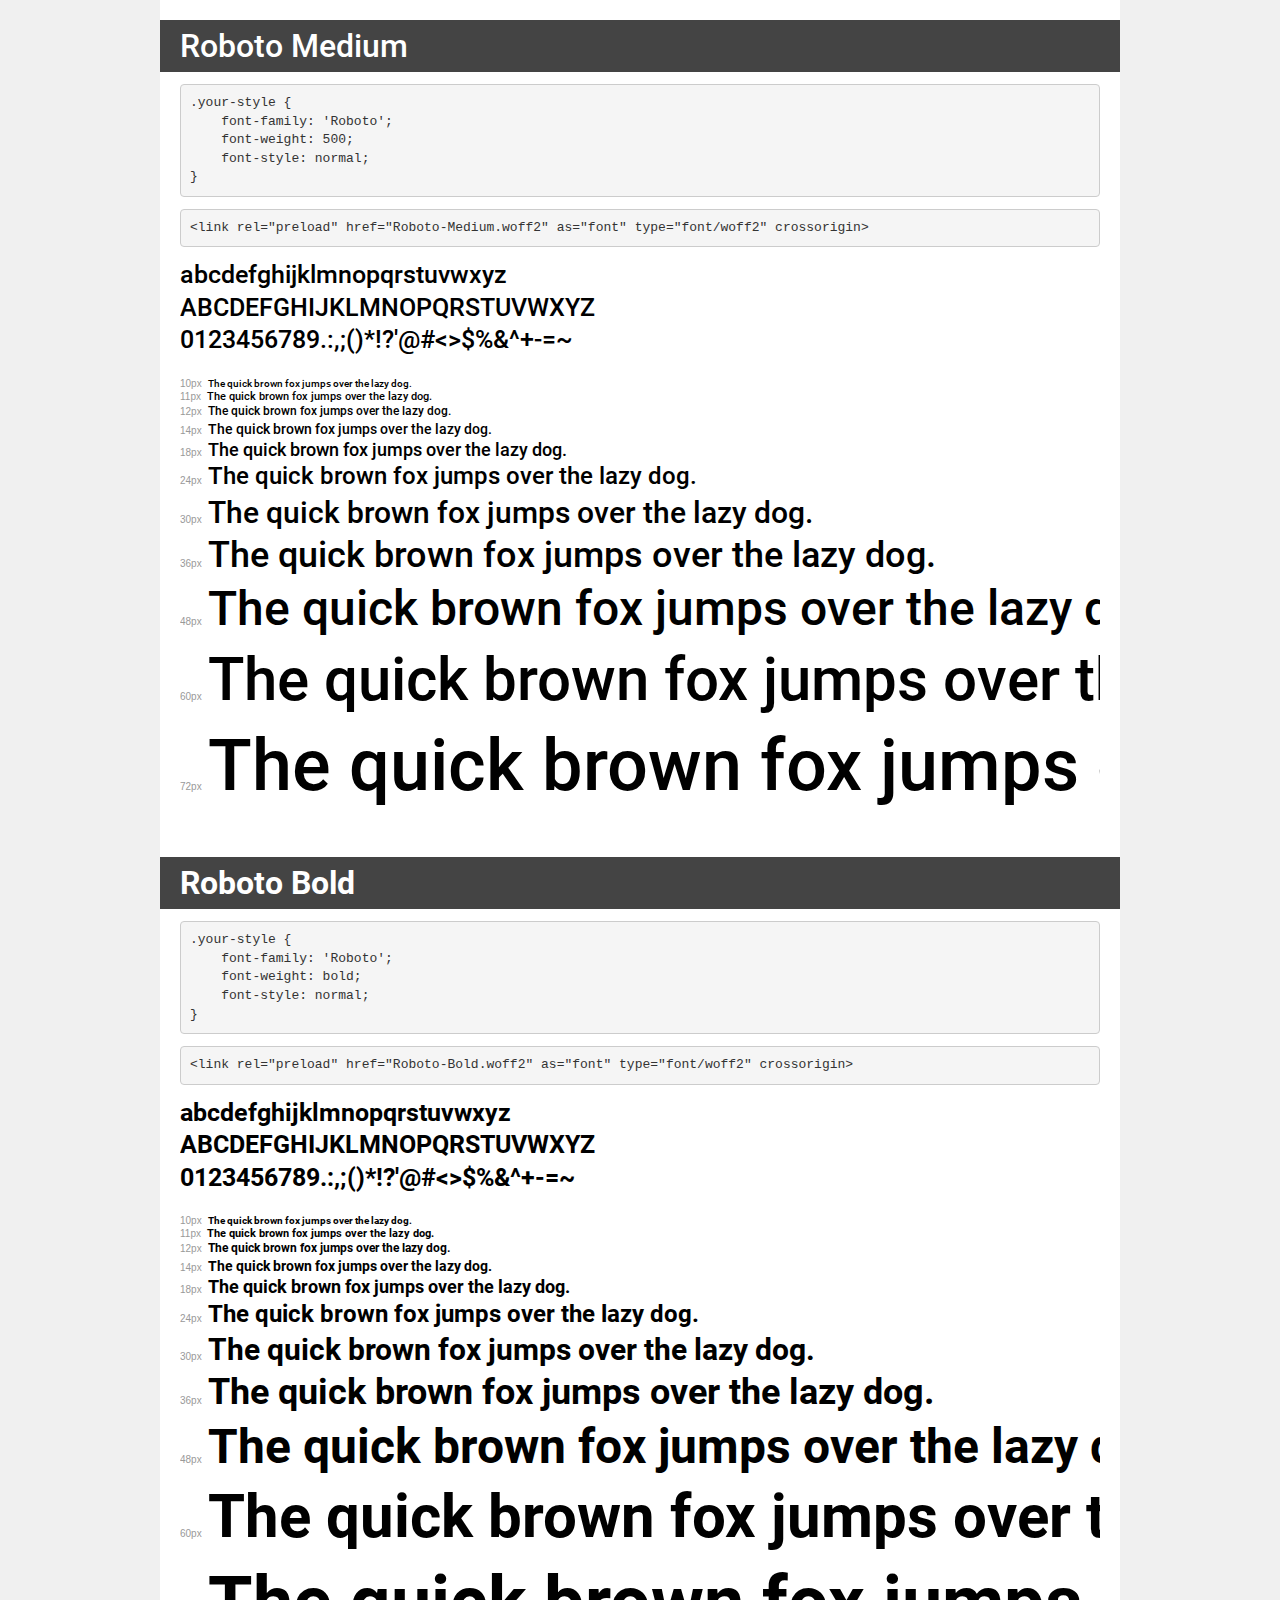
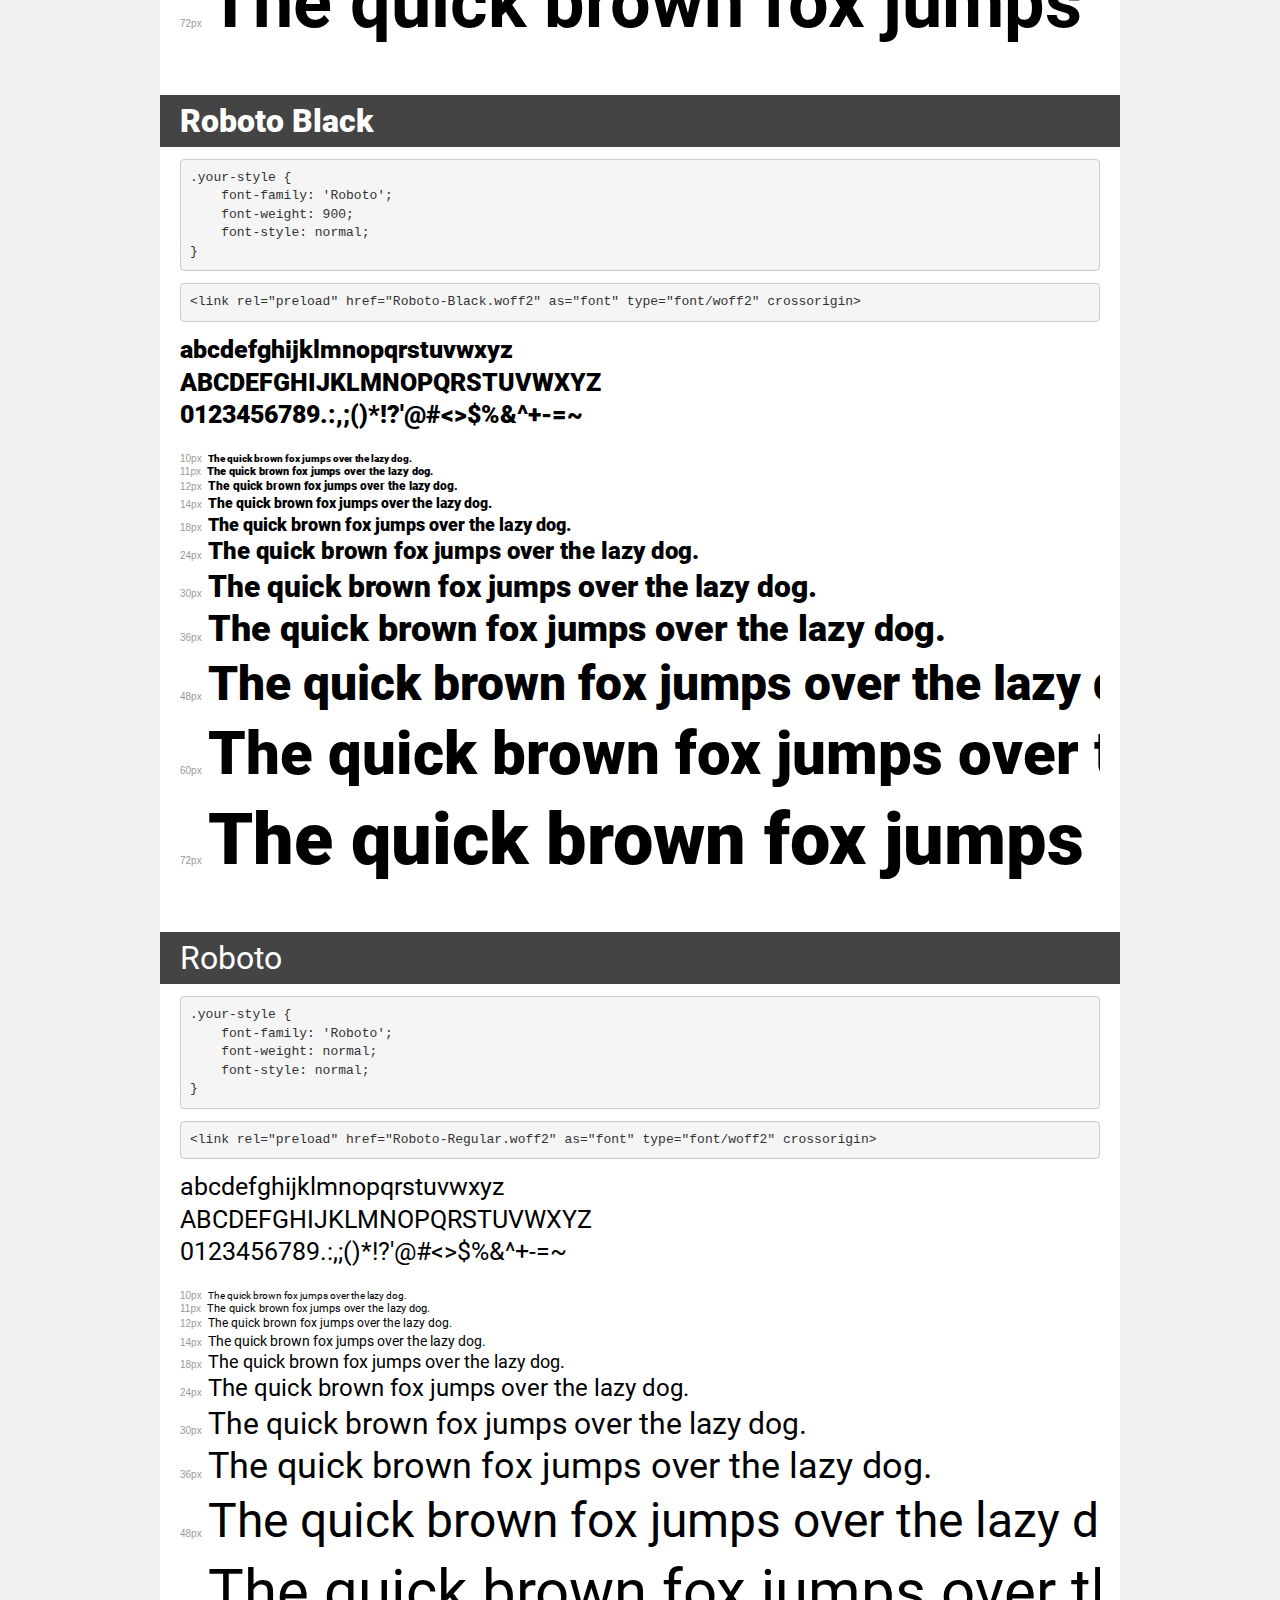
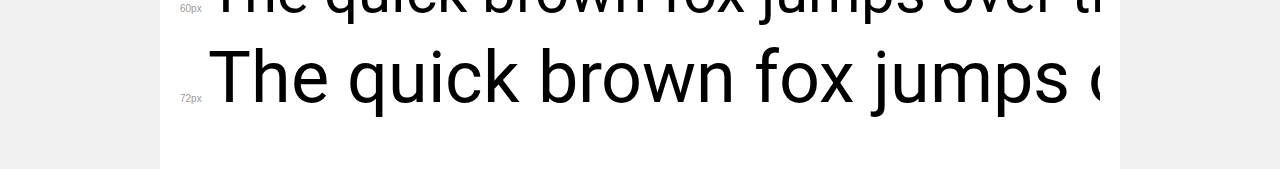
<file: assets/fonts/demo.html>
<!DOCTYPE html>
<html lang="en">
<head>
    <meta charset="utf-8">
    <meta http-equiv="X-UA-Compatible" content="IE=edge">
    <meta name="viewport" content="width=device-width, initial-scale=1">
    <meta name="robots" content="noindex, noarchive">
    <meta name="format-detection" content="telephone=no">
    <title>Transfonter demo</title>
    <link href="stylesheet.css" rel="stylesheet">
    <style>
        /*
        http://meyerweb.com/eric/tools/css/reset/
        v2.0 | 20110126
        License: none (public domain)
        */
        html, body, div, span, applet, object, iframe,
        h1, h2, h3, h4, h5, h6, p, blockquote, pre,
        a, abbr, acronym, address, big, cite, code,
        del, dfn, em, img, ins, kbd, q, s, samp,
        small, strike, strong, sub, sup, tt, var,
        b, u, i, center,
        dl, dt, dd, ol, ul, li,
        fieldset, form, label, legend,
        table, caption, tbody, tfoot, thead, tr, th, td,
        article, aside, canvas, details, embed,
        figure, figcaption, footer, header, hgroup,
        menu, nav, output, ruby, section, summary,
        time, mark, audio, video {
            margin: 0;
            padding: 0;
            border: 0;
            font-size: 100%;
            font: inherit;
            vertical-align: baseline;
        }
        /* HTML5 display-role reset for older browsers */
        article, aside, details, figcaption, figure,
        footer, header, hgroup, menu, nav, section {
            display: block;
        }
        body {
            line-height: 1;
        }
        ol, ul {
            list-style: none;
        }
        blockquote, q {
            quotes: none;
        }
        blockquote:before, blockquote:after,
        q:before, q:after {
            content: '';
            content: none;
        }
        table {
            border-collapse: collapse;
            border-spacing: 0;
        }
        /* demo styles */
        body {
            background: #f0f0f0;
            color: #000;
        }
        .page {
            background: #fff;
            width: 920px;
            margin: 0 auto;
            padding: 20px 20px 0 20px;
            overflow: hidden;
        }
        .font-container {
            overflow-x: auto;
            overflow-y: hidden;
            margin-bottom: 40px;
            line-height: 1.3;
            white-space: nowrap;
            padding-bottom: 5px;
        }
        h1 {
            position: relative;
            background: #444;
            font-size: 32px;
            color: #fff;
            padding: 10px 20px;
            margin: 0 -20px 12px -20px;
        }
        .letters {
            font-size: 25px;
            margin-bottom: 20px;
        }
        .s10:before {
            content: '10px';
        }
        .s11:before {
            content: '11px';
        }
        .s12:before {
            content: '12px';
        }
        .s14:before {
            content: '14px';
        }
        .s18:before {
            content: '18px';
        }
        .s24:before {
            content: '24px';
        }
        .s30:before {
            content: '30px';
        }
        .s36:before {
            content: '36px';
        }
        .s48:before {
            content: '48px';
        }
        .s60:before {
            content: '60px';
        }
        .s72:before {
            content: '72px';
        }
        .s10:before, .s11:before, .s12:before, .s14:before,
        .s18:before, .s24:before, .s30:before, .s36:before,
        .s48:before, .s60:before, .s72:before {
            font-family: Arial, sans-serif;
            font-size: 10px;
            font-weight: normal;
            font-style: normal;
            color: #999;
            padding-right: 6px;
        }
        pre {
            display: block;
            padding: 9px;
            margin: 0 0 12px;
            font-family: Monaco, Menlo, Consolas, "Courier New", monospace;
            font-size: 13px;
            line-height: 1.428571429;
            color: #333;
            font-weight: normal;
            font-style: normal;
            background-color: #f5f5f5;
            border: 1px solid #ccc;
            overflow-x: auto;
            border-radius: 4px;
        }
        /* responsive */
        @media (max-width: 959px) {
            .page {
                width: auto;
                margin: 0;
            }
        }
    </style>
</head>
<body>
<div class="page">
    <div class="demo">
        <h1 style="font-family: 'Roboto'; font-weight: 500; font-style: normal;">Roboto Medium</h1>
        <pre title="Usage">.your-style {
    font-family: 'Roboto';
    font-weight: 500;
    font-style: normal;
}</pre>
        <pre title="Preload (optional)">
&lt;link rel=&quot;preload&quot; href=&quot;Roboto-Medium.woff2&quot; as=&quot;font&quot; type=&quot;font/woff2&quot; crossorigin&gt;</pre>
        <div class="font-container" style="font-family: 'Roboto'; font-weight: 500; font-style: normal;">
            <p class="letters">
                abcdefghijklmnopqrstuvwxyz<br>
ABCDEFGHIJKLMNOPQRSTUVWXYZ<br>
                0123456789.:,;()*!?'@#&lt;&gt;$%&^+-=~
            </p>
            <p class="s10" style="font-size: 10px;">The quick brown fox jumps over the lazy dog.</p>
            <p class="s11" style="font-size: 11px;">The quick brown fox jumps over the lazy dog.</p>
            <p class="s12" style="font-size: 12px;">The quick brown fox jumps over the lazy dog.</p>
            <p class="s14" style="font-size: 14px;">The quick brown fox jumps over the lazy dog.</p>
            <p class="s18" style="font-size: 18px;">The quick brown fox jumps over the lazy dog.</p>
            <p class="s24" style="font-size: 24px;">The quick brown fox jumps over the lazy dog.</p>
            <p class="s30" style="font-size: 30px;">The quick brown fox jumps over the lazy dog.</p>
            <p class="s36" style="font-size: 36px;">The quick brown fox jumps over the lazy dog.</p>
            <p class="s48" style="font-size: 48px;">The quick brown fox jumps over the lazy dog.</p>
            <p class="s60" style="font-size: 60px;">The quick brown fox jumps over the lazy dog.</p>
            <p class="s72" style="font-size: 72px;">The quick brown fox jumps over the lazy dog.</p>
        </div>
    </div>

    <div class="demo">
        <h1 style="font-family: 'Roboto'; font-weight: bold; font-style: normal;">Roboto Bold</h1>
        <pre title="Usage">.your-style {
    font-family: 'Roboto';
    font-weight: bold;
    font-style: normal;
}</pre>
        <pre title="Preload (optional)">
&lt;link rel=&quot;preload&quot; href=&quot;Roboto-Bold.woff2&quot; as=&quot;font&quot; type=&quot;font/woff2&quot; crossorigin&gt;</pre>
        <div class="font-container" style="font-family: 'Roboto'; font-weight: bold; font-style: normal;">
            <p class="letters">
                abcdefghijklmnopqrstuvwxyz<br>
ABCDEFGHIJKLMNOPQRSTUVWXYZ<br>
                0123456789.:,;()*!?'@#&lt;&gt;$%&^+-=~
            </p>
            <p class="s10" style="font-size: 10px;">The quick brown fox jumps over the lazy dog.</p>
            <p class="s11" style="font-size: 11px;">The quick brown fox jumps over the lazy dog.</p>
            <p class="s12" style="font-size: 12px;">The quick brown fox jumps over the lazy dog.</p>
            <p class="s14" style="font-size: 14px;">The quick brown fox jumps over the lazy dog.</p>
            <p class="s18" style="font-size: 18px;">The quick brown fox jumps over the lazy dog.</p>
            <p class="s24" style="font-size: 24px;">The quick brown fox jumps over the lazy dog.</p>
            <p class="s30" style="font-size: 30px;">The quick brown fox jumps over the lazy dog.</p>
            <p class="s36" style="font-size: 36px;">The quick brown fox jumps over the lazy dog.</p>
            <p class="s48" style="font-size: 48px;">The quick brown fox jumps over the lazy dog.</p>
            <p class="s60" style="font-size: 60px;">The quick brown fox jumps over the lazy dog.</p>
            <p class="s72" style="font-size: 72px;">The quick brown fox jumps over the lazy dog.</p>
        </div>
    </div>

    <div class="demo">
        <h1 style="font-family: 'Roboto'; font-weight: 900; font-style: normal;">Roboto Black</h1>
        <pre title="Usage">.your-style {
    font-family: 'Roboto';
    font-weight: 900;
    font-style: normal;
}</pre>
        <pre title="Preload (optional)">
&lt;link rel=&quot;preload&quot; href=&quot;Roboto-Black.woff2&quot; as=&quot;font&quot; type=&quot;font/woff2&quot; crossorigin&gt;</pre>
        <div class="font-container" style="font-family: 'Roboto'; font-weight: 900; font-style: normal;">
            <p class="letters">
                abcdefghijklmnopqrstuvwxyz<br>
ABCDEFGHIJKLMNOPQRSTUVWXYZ<br>
                0123456789.:,;()*!?'@#&lt;&gt;$%&^+-=~
            </p>
            <p class="s10" style="font-size: 10px;">The quick brown fox jumps over the lazy dog.</p>
            <p class="s11" style="font-size: 11px;">The quick brown fox jumps over the lazy dog.</p>
            <p class="s12" style="font-size: 12px;">The quick brown fox jumps over the lazy dog.</p>
            <p class="s14" style="font-size: 14px;">The quick brown fox jumps over the lazy dog.</p>
            <p class="s18" style="font-size: 18px;">The quick brown fox jumps over the lazy dog.</p>
            <p class="s24" style="font-size: 24px;">The quick brown fox jumps over the lazy dog.</p>
            <p class="s30" style="font-size: 30px;">The quick brown fox jumps over the lazy dog.</p>
            <p class="s36" style="font-size: 36px;">The quick brown fox jumps over the lazy dog.</p>
            <p class="s48" style="font-size: 48px;">The quick brown fox jumps over the lazy dog.</p>
            <p class="s60" style="font-size: 60px;">The quick brown fox jumps over the lazy dog.</p>
            <p class="s72" style="font-size: 72px;">The quick brown fox jumps over the lazy dog.</p>
        </div>
    </div>

    <div class="demo">
        <h1 style="font-family: 'Roboto'; font-weight: normal; font-style: normal;">Roboto</h1>
        <pre title="Usage">.your-style {
    font-family: 'Roboto';
    font-weight: normal;
    font-style: normal;
}</pre>
        <pre title="Preload (optional)">
&lt;link rel=&quot;preload&quot; href=&quot;Roboto-Regular.woff2&quot; as=&quot;font&quot; type=&quot;font/woff2&quot; crossorigin&gt;</pre>
        <div class="font-container" style="font-family: 'Roboto'; font-weight: normal; font-style: normal;">
            <p class="letters">
                abcdefghijklmnopqrstuvwxyz<br>
ABCDEFGHIJKLMNOPQRSTUVWXYZ<br>
                0123456789.:,;()*!?'@#&lt;&gt;$%&^+-=~
            </p>
            <p class="s10" style="font-size: 10px;">The quick brown fox jumps over the lazy dog.</p>
            <p class="s11" style="font-size: 11px;">The quick brown fox jumps over the lazy dog.</p>
            <p class="s12" style="font-size: 12px;">The quick brown fox jumps over the lazy dog.</p>
            <p class="s14" style="font-size: 14px;">The quick brown fox jumps over the lazy dog.</p>
            <p class="s18" style="font-size: 18px;">The quick brown fox jumps over the lazy dog.</p>
            <p class="s24" style="font-size: 24px;">The quick brown fox jumps over the lazy dog.</p>
            <p class="s30" style="font-size: 30px;">The quick brown fox jumps over the lazy dog.</p>
            <p class="s36" style="font-size: 36px;">The quick brown fox jumps over the lazy dog.</p>
            <p class="s48" style="font-size: 48px;">The quick brown fox jumps over the lazy dog.</p>
            <p class="s60" style="font-size: 60px;">The quick brown fox jumps over the lazy dog.</p>
            <p class="s72" style="font-size: 72px;">The quick brown fox jumps over the lazy dog.</p>
        </div>
    </div>

</div>
</body>
</html>
</file>
<file: assets/fonts/stylesheet.css>
@font-face {
    font-family: 'Roboto';
    src: url('Roboto-Medium.eot');
    src: url('Roboto-Medium.eot?#iefix') format('embedded-opentype'),
        url('Roboto-Medium.woff2') format('woff2'),
        url('Roboto-Medium.woff') format('woff'),
        url('Roboto-Medium.ttf') format('truetype'),
        url('Roboto-Medium.svg#Roboto-Medium') format('svg');
    font-weight: 500;
    font-style: normal;
    font-display: swap;
}

@font-face {
    font-family: 'Roboto';
    src: url('Roboto-Bold.eot');
    src: url('Roboto-Bold.eot?#iefix') format('embedded-opentype'),
        url('Roboto-Bold.woff2') format('woff2'),
        url('Roboto-Bold.woff') format('woff'),
        url('Roboto-Bold.ttf') format('truetype'),
        url('Roboto-Bold.svg#Roboto-Bold') format('svg');
    font-weight: bold;
    font-style: normal;
    font-display: swap;
}

@font-face {
    font-family: 'Roboto';
    src: url('Roboto-Black.eot');
    src: url('Roboto-Black.eot?#iefix') format('embedded-opentype'),
        url('Roboto-Black.woff2') format('woff2'),
        url('Roboto-Black.woff') format('woff'),
        url('Roboto-Black.ttf') format('truetype'),
        url('Roboto-Black.svg#Roboto-Black') format('svg');
    font-weight: 900;
    font-style: normal;
    font-display: swap;
}

@font-face {
    font-family: 'Roboto';
    src: url('Roboto-Regular.eot');
    src: url('Roboto-Regular.eot?#iefix') format('embedded-opentype'),
        url('Roboto-Regular.woff2') format('woff2'),
        url('Roboto-Regular.woff') format('woff'),
        url('Roboto-Regular.ttf') format('truetype'),
        url('Roboto-Regular.svg#Roboto-Regular') format('svg');
    font-weight: normal;
    font-style: normal;
    font-display: swap;
}
</file>
